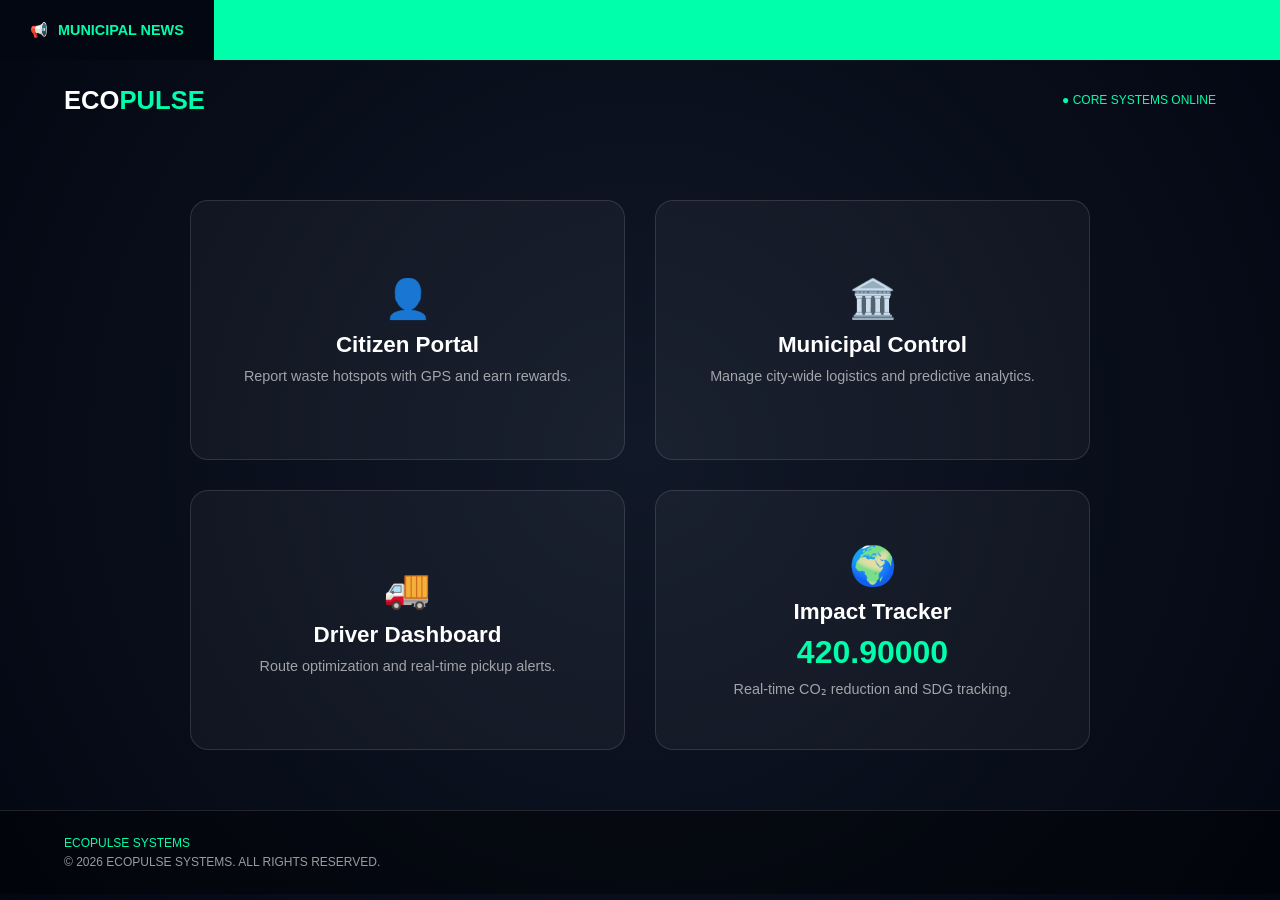
<file: Waste Management/index.html>
<!DOCTYPE html>
<html lang="en">
<head>
    <meta charset="UTF-8">
    <meta name="viewport" content="width=device-width, initial-scale=1.0">
    <title>EcoPulse | Smart City Hub</title>
    <link rel="stylesheet" href="style.css">
</head>
<body>

<!-- Background FIRST -->
<div class="bg-gradient"></div>

<!-- News -->
<section class="news-wrapper">
    <div class="news-label">
        <span class="news-icon">📢</span>
        MUNICIPAL NEWS
    </div>
    <div class="news-container">
        <div class="news-track" id="newsTrack"></div>
    </div>
</section>

<header>
    <div class="logo">ECO<span>PULSE</span></div>
    <div class="system-status">● CORE SYSTEMS ONLINE</div>
</header>

<main>
    <div class="grid-container">

        <div class="portal-card" data-portal="citizen">
            <div class="card-top">
                <div class="icon">👤</div>
                <h3>Citizen Portal</h3>
                <p>Report waste hotspots with GPS and earn rewards.</p>
            </div>
        </div>

        <div class="portal-card" data-portal="municipal">
            <div class="card-top">
                <div class="icon">🏛️</div>
                <h3>Municipal Control</h3>
                <p>Manage city-wide logistics and predictive analytics.</p>
            </div>
        </div>

        <div class="portal-card" data-portal="driver">
            <div class="card-top">
                <div class="icon">🚚</div>
                <h3>Driver Dashboard</h3>
                <p>Route optimization and real-time pickup alerts.</p>
            </div>
        </div>

        <div class="portal-card" data-portal="impact">
            <div class="card-top">
                <div class="icon">🌍</div>
                <h3>Impact Tracker</h3>
                <div class="live-counter" id="co2-counter">0000.00</div>
                <p>Real-time CO₂ reduction and SDG tracking.</p>
            </div>
        </div>

    </div>
</main>

<footer class="site-footer">
    <div class="footer-container">
        <div class="footer-left">
            <div class="system-status">ECOPULSE SYSTEMS</div>
            <p>© 2026 ECOPULSE SYSTEMS. ALL RIGHTS RESERVED.</p>
        </div>
    </div>
</footer>

<script src="https://cdnjs.cloudflare.com/ajax/libs/gsap/3.12.2/gsap.min.js"></script>
<script src="script.js" defer></script>

<script>
function loadNews() {
    const newsData = JSON.parse(localStorage.getItem("news")) || [];
    const newsTrack = document.getElementById("newsTrack");

    if (!newsTrack) return;

    if (newsData.length > 0) {
        newsTrack.textContent = newsData
            .map(n => `• ${n}`)
            .join("     ");
    } else {
        newsTrack.textContent =
            "• Welcome to EcoPulse Smart City Platform";
    }
}

window.onload = loadNews;

/* Auto update if municipal page changes news */
window.addEventListener("storage", function () {
    loadNews();
});
</script>


</body>
</html>
</file>
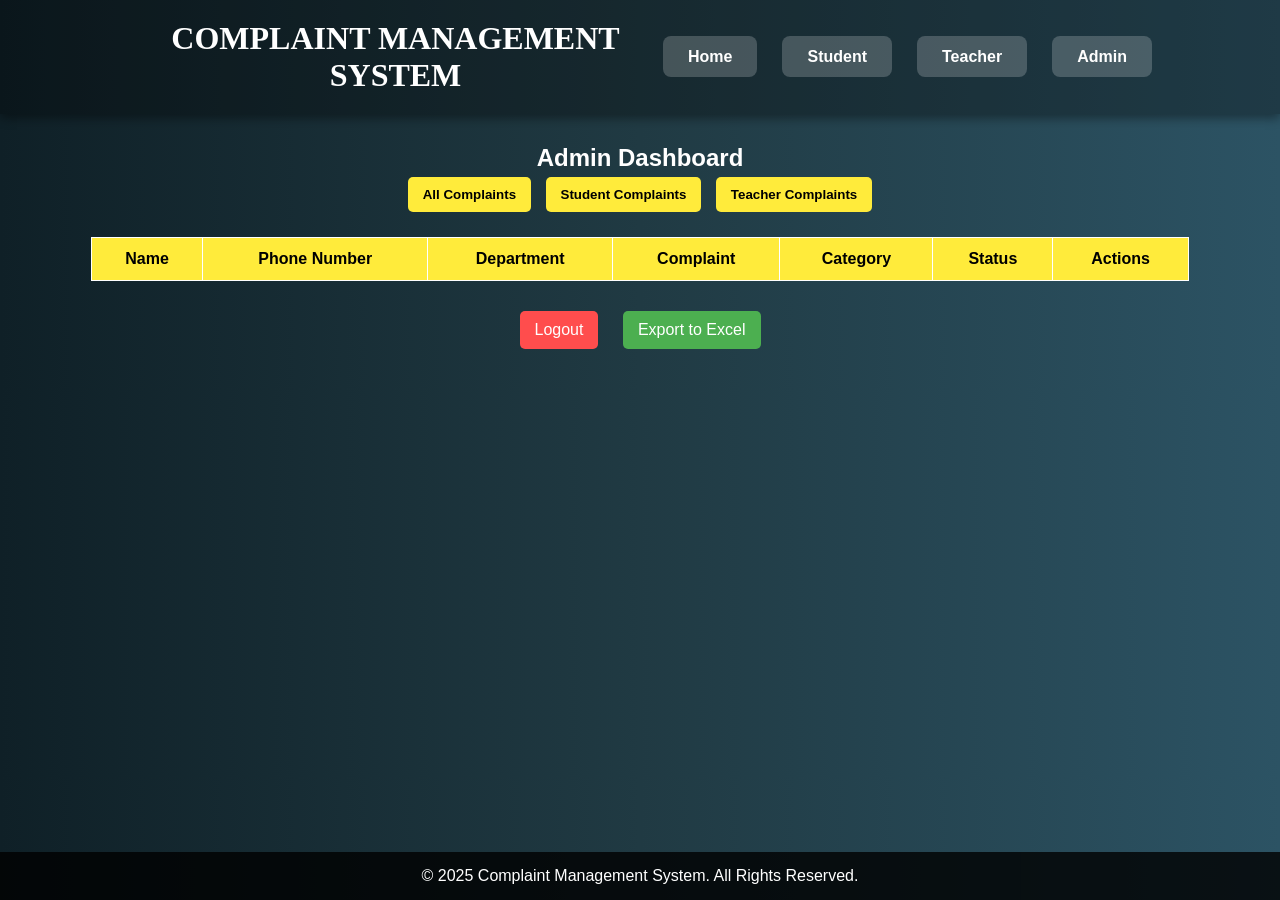
<file: ComplaintManagement Sys/admin-dashboard.html>
<!DOCTYPE html>
<html lang="en">
<head>
    <meta charset="UTF-8">
    <meta name="viewport" content="width=device-width, initial-scale=1.0">
    <title>Admin Dashboard - Complaint Management</title>
    <link rel="stylesheet" href="admin-dashboard.css">
</head>
<body>

    <!-- Header with Navigation -->
    <header>
        <h1>Complaint Management System</h1>
        <nav>
            <ul>
                <li><a href="home.html">Home</a></li>
                <li><a href="student.html">Student</a></li>
                <li><a href="teacher.html">Teacher</a></li>
                <li><a href="admin.html">Admin</a></li>
            </ul>
        </nav>
    </header>

    <div class="admin-dashboard">
        <h2>Admin Dashboard</h2>
    
        <!-- Filter Complaints -->
        <div class="filter-options">
            <button onclick="loadComplaints('all')">All Complaints</button>
            <button onclick="loadComplaints('student')">Student Complaints</button>
            <button onclick="loadComplaints('teacher')">Teacher Complaints</button>
        </div>
    
        <table>
            <thead>
                <tr>
                    <th>Name</th>
                    <th>Phone Number</th>
                    <th>Department</th>
                    <th>Complaint</th>
                    <th>Category</th>
                    <th>Status</th>
                    <th>Actions</th>
                </tr>
            </thead>
            <tbody id="complaintTableBody">
                <!-- Complaints will be loaded dynamically -->
            </tbody>
        </table>
    
        <!-- Logout & Export Buttons Below Table -->
        <div class="table-actions">
            <button id="logoutButton" class="logout-button">Logout</button>
            <button id="exportButton" class="export-button">Export to Excel</button>
        </div>
    </div>
    

    <!-- Footer -->
    <footer>
        <p>&copy; 2025 Complaint Management System. All Rights Reserved.</p>
    </footer>

    <script src="admin-dashboard.js"></script>
</body>
</html>
</file>
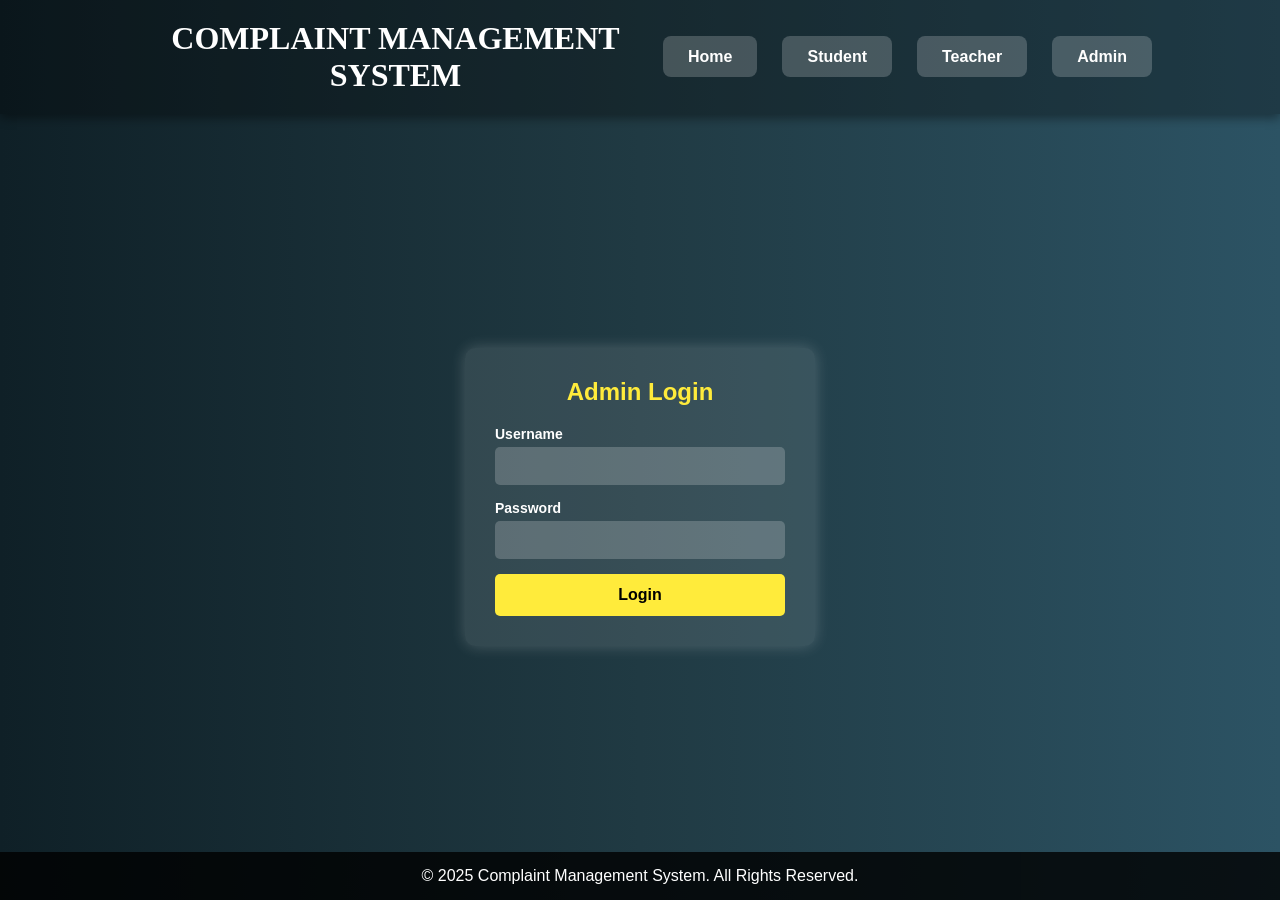
<file: ComplaintManagement Sys/admin.html>
<!DOCTYPE html>
<html lang="en">
<head>
    <meta charset="UTF-8">
    <meta name="viewport" content="width=device-width, initial-scale=1.0">
    <title>Admin Login - Complaint Management</title>
    <link rel="stylesheet" href="admin.css">
</head>
<body>

    <!-- Header with Navigation -->
    <header>
        <h1>Complaint Management System</h1>
        <nav>
            <ul>
                <li><a href="home.html">Home</a></li>
                <li><a href="student.html">Student</a></li>
                <li><a href="teacher.html">Teacher</a></li>
                <li><a href="admin.html">Admin</a></li>
            </ul>
        </nav>
    </header>

    <!-- Admin Login Section -->
    <div class="admin-login-container">
        <div class="form-box">
            <h2>Admin Login</h2>
            <form id="adminLoginForm">
                <div class="form-group">
                    <label for="adminUsername">Username</label>
                    <input type="text" id="adminUsername" required>
                </div>
                <div class="form-group">
                    <label for="adminPassword">Password</label>
                    <input type="password" id="adminPassword" required>
                </div>
                <button type="submit">Login</button>
                <p id="adminLoginError" class="hidden">Invalid Username or Password!</p>
            </form>
        </div>
    </div>

    <!-- Footer -->
    <footer>
        <p>&copy; 2025 Complaint Management System. All Rights Reserved.</p>
    </footer>

    <script src="admin.js"></script>
</body>
</html>
</file>
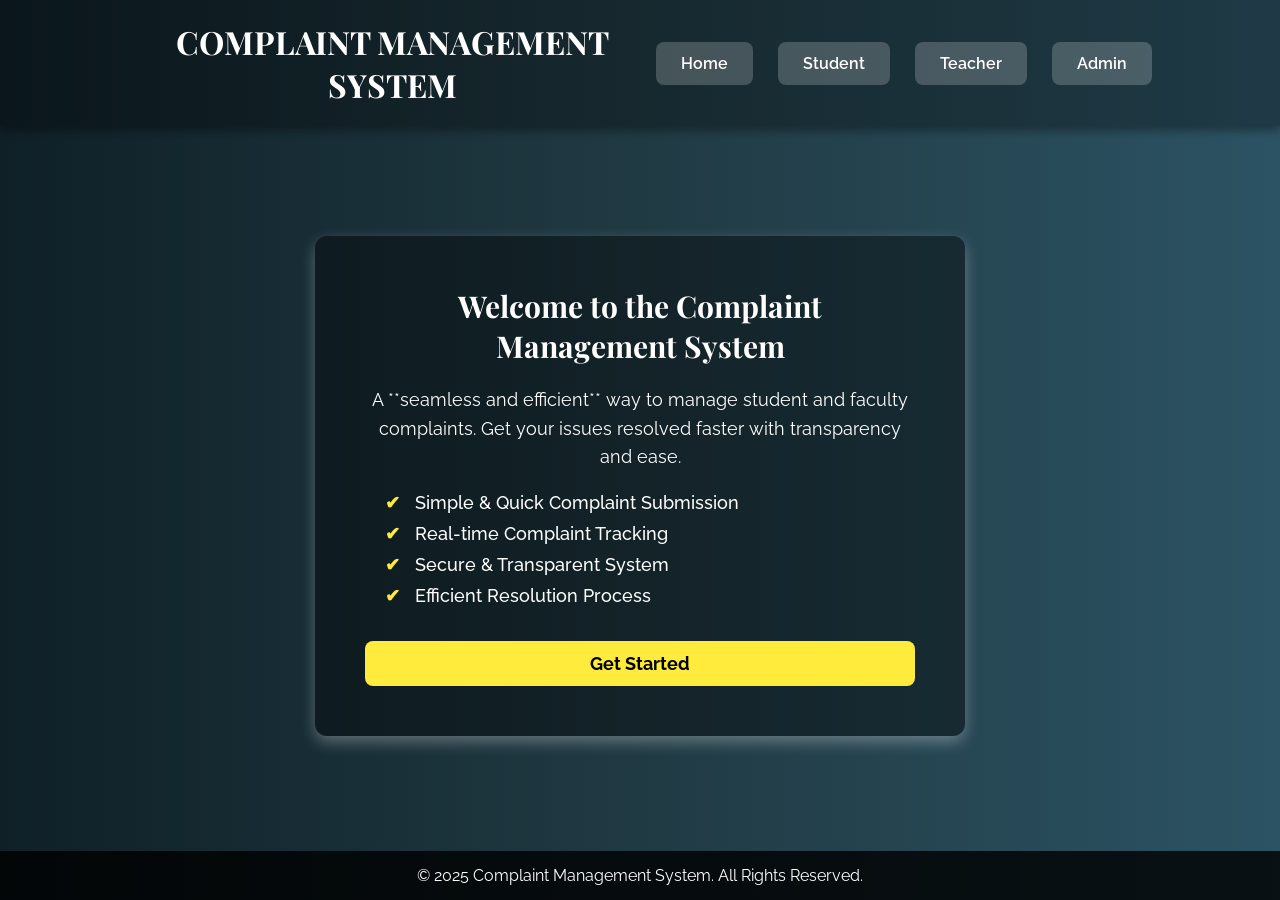
<file: ComplaintManagement Sys/home.html>
<!DOCTYPE html>
<html lang="en">
<head>
    <meta charset="UTF-8">
    <meta name="viewport" content="width=device-width, initial-scale=1.0">
    <title>Complaint Management System</title>
    <link rel="stylesheet" href="styles.css">
    <link href="https://fonts.googleapis.com/css2?family=Playfair+Display:wght@500;700&family=Raleway:wght@400;600&display=swap" rel="stylesheet">
</head>
<body>

    <!-- Header with Navigation -->
    <header>
        <h1>Complaint Management System</h1>
        <nav>
            <ul>
                <li><a href="home.html">Home</a></li>
                <li><a href="student.html">Student</a></li>
                <li><a href="teacher.html">Teacher</a></li>
                <li><a href="admin.html">Admin</a></li>
            </ul>
        </nav>
    </header>

    <!-- Centered Content Section -->
    <section class="home-container">
        <div class="home-content">
            <h2>Welcome to the Complaint Management System</h2>
            <p>A **seamless and efficient** way to manage student and faculty complaints.  
               Get your issues resolved faster with transparency and ease.</p>

            <ul>
                <li> Simple & Quick Complaint Submission</li>
                <li> Real-time Complaint Tracking</li>
                <li> Secure & Transparent System</li>
                <li> Efficient Resolution Process</li>
            </ul>

            <button onclick="redirectToStudent()">Get Started</button>
        </div>
    </section>

    <!-- Footer -->
    <footer>
        <p>&copy; 2025 Complaint Management System. All Rights Reserved.</p>
    </footer>

    <script>
        function redirectToStudent() {
            window.location.href = "student.html";
        }
    </script>

</body>
</html>
</file>
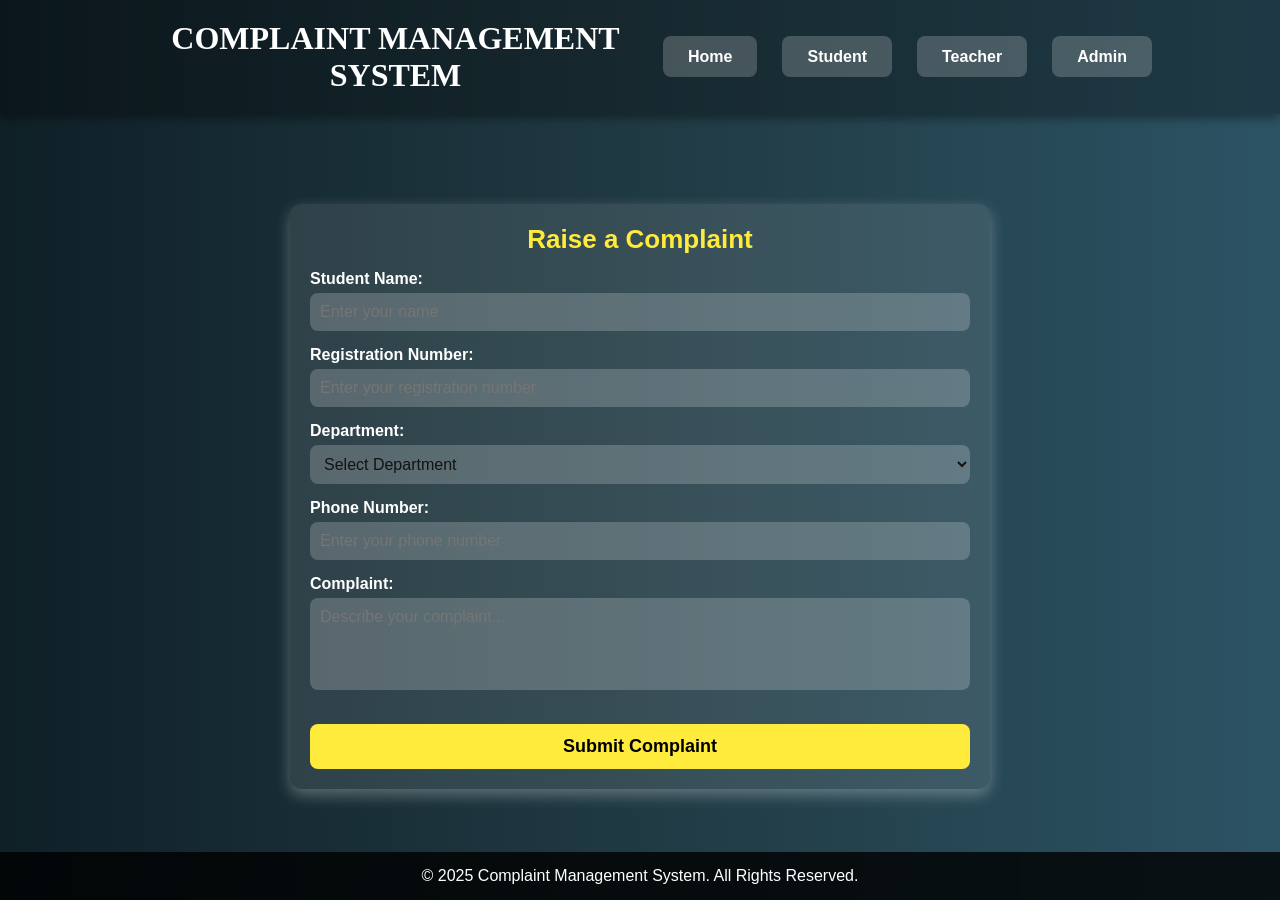
<file: ComplaintManagement Sys/student.html>
<!DOCTYPE html>
<html lang="en">
<head>
    <meta charset="UTF-8">
    <meta name="viewport" content="width=device-width, initial-scale=1.0">
    <title>Student Complaint | Complaint Management System</title>
    <link rel="stylesheet" href="styles.css">
</head>
<body>

    <!-- Header with Navigation -->
    <header>
        <h1>Complaint Management System</h1>
        <nav>
            <ul>
                <li><a href="home.html">Home</a></li>
                <li><a href="student.html">Student</a></li>
                <li><a href="teacher.html">Teacher</a></li>
                <li><a href="admin.html">Admin</a></li>
            </ul>
        </nav>
    </header>

    <!-- Student Complaint Form Section -->
    <section class="complaint-container">
        <div class="form-box">
            <h2>Raise a Complaint</h2>
            <form id="complaintForm">
                <div class="form-group">
                    <label for="name">Student Name:</label>
                    <input type="text" id="name" placeholder="Enter your name" required>
                </div>

                <div class="form-group">
                    <label for="regNo">Registration Number:</label>
                    <input type="text" id="regNo" placeholder="Enter your registration number" required>
                </div>

                <div class="form-group">
                    <label for="dept">Department:</label>
                    <select id="dept" required>
                        <option value="" disabled selected>Select Department</option>
                        <option value="Computer Science">Computer Science</option>
                        <option value="Electronics">Electronics</option>
                        <option value="Mechanical">Mechanical</option>
                        <option value="Civil">Civil</option>
                    </select>
                </div>

                <div class="form-group">
                    <label for="studentPhone">Phone Number:</label>
                    <input type="text" id="studentPhone" placeholder="Enter your phone number" required>
                </div>

                <div class="form-group">
                    <label for="issue">Complaint:</label>
                    <textarea id="issue" rows="4" placeholder="Describe your complaint..." required></textarea>
                </div>

                <button type="submit">Submit Complaint</button>
                <p id="successMessage" class="hidden">Complaint Submitted Successfully! ✅</p>
            </form>
        </div>
    </section>

    <!-- Footer -->
    <footer>
        <p>&copy; 2025 Complaint Management System. All Rights Reserved.</p>
    </footer>

    <script src="script.js"></script>

</body>
</html>
</file>
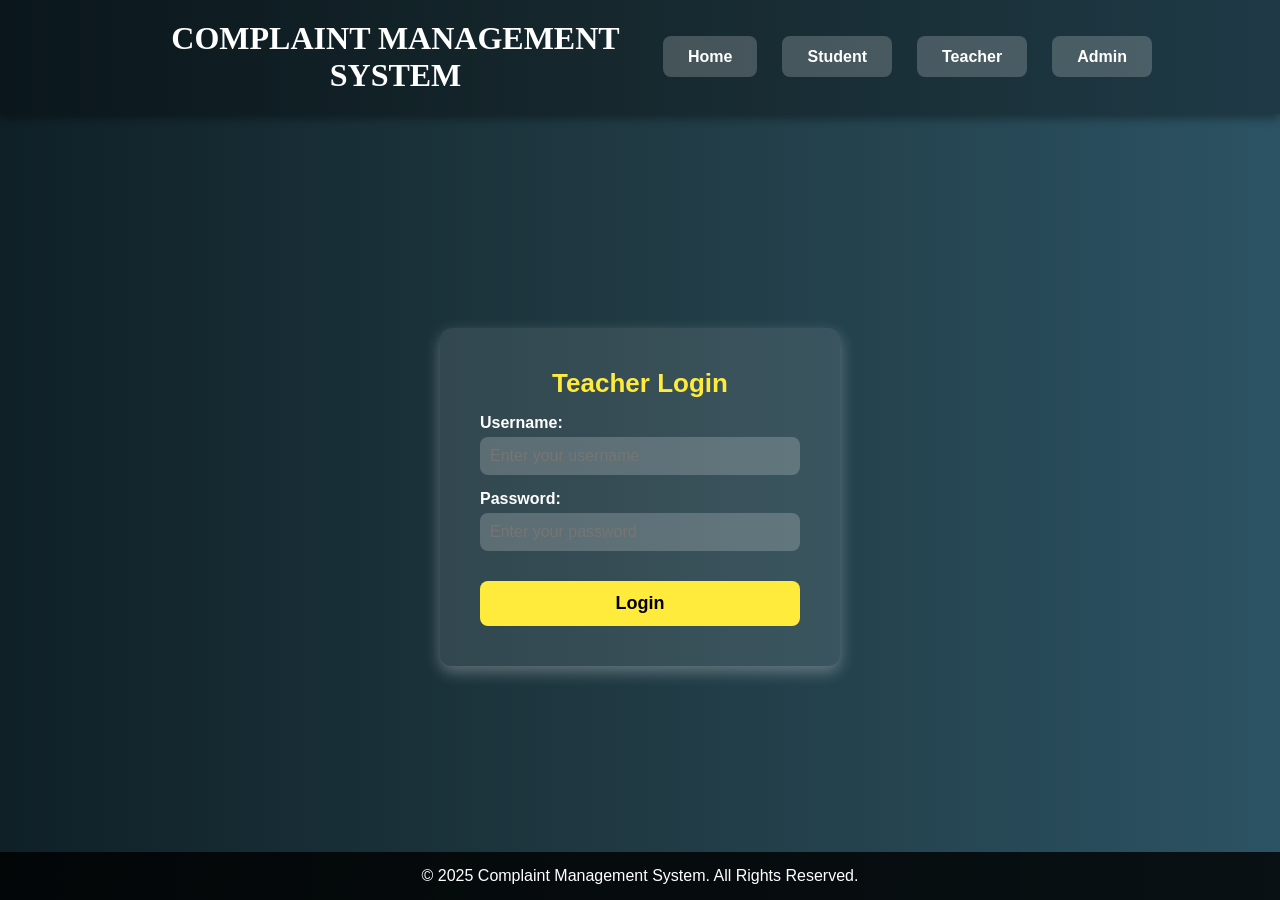
<file: ComplaintManagement Sys/teacher.html>
<!DOCTYPE html>
<html lang="en">
<head>
    <meta charset="UTF-8">
    <meta name="viewport" content="width=device-width, initial-scale=1.0">
    <title>Teacher Complaint | Complaint Management System</title>
    <link rel="stylesheet" href="teacher.css">
</head>
<body>

    <!-- Header with Navigation -->
    <header>
        <h1>Complaint Management System</h1>
        <nav>
            <ul>
                <li><a href="home.html">Home</a></li>
                <li><a href="student.html">Student</a></li>
                <li><a href="teacher.html">Teacher</a></li>
                <li><a href="admin.html">Admin</a></li>
            </ul>
        </nav>
    </header>

    <!-- Login Form for Teacher -->
    <section class="teacher-login-container" id="loginSection">
        <div class="form-box">
            <h2>Teacher Login</h2>
            <form id="teacherLoginForm">
                <div class="form-group">
                    <label for="username">Username:</label>
                    <input type="text" id="username" placeholder="Enter your username" required>
                </div>

                <div class="form-group">
                    <label for="password">Password:</label>
                    <input type="password" id="password" placeholder="Enter your password" required>
                </div>


                <button type="submit">Login</button>
                <p id="loginError" class="hidden">Invalid Username or Password! ❌</p>
            </form>
        </div>
    </section>

    <!-- Complaint Form (Hidden Initially) -->
    <section class="complaint-container hidden" id="complaintSection">
        <div class="form-box">
            <h2>Raise a Complaint</h2>
            <form id="teacherComplaintForm">
                <div class="form-group">
                    <label for="teacherName">Teacher Name:</label>
                    <input type="text" id="teacherName" placeholder="Enter your name" required>
                </div>

                <div class="form-group">
                    <label for="subject">Department:</label>
                    <input type="text" id="Department" placeholder="department" required>
                </div>

                <div class="form-group">
                    <label for="issue">Complaint:</label>
                    <textarea id="issue" rows="4" placeholder="Describe your complaint..." required></textarea>
                </div>

                <div class="form-group">
                    <label for="teacherPhone">Phone Number:</label>
                    <input type="text" id="teacherPhone" placeholder="Enter your phone number" required>
                </div>
                

                <button type="submit">Submit Complaint</button>
                <p id="successMessage" class="hidden">Complaint Submitted Successfully! ✅</p>
            </form>
        </div>
    </section>

    <!-- Footer -->
    <footer>
        <p>&copy; 2025 Complaint Management System. All Rights Reserved.</p>
    </footer>

    <script src="teacher.js"></script>

</body>
</html>
</file>
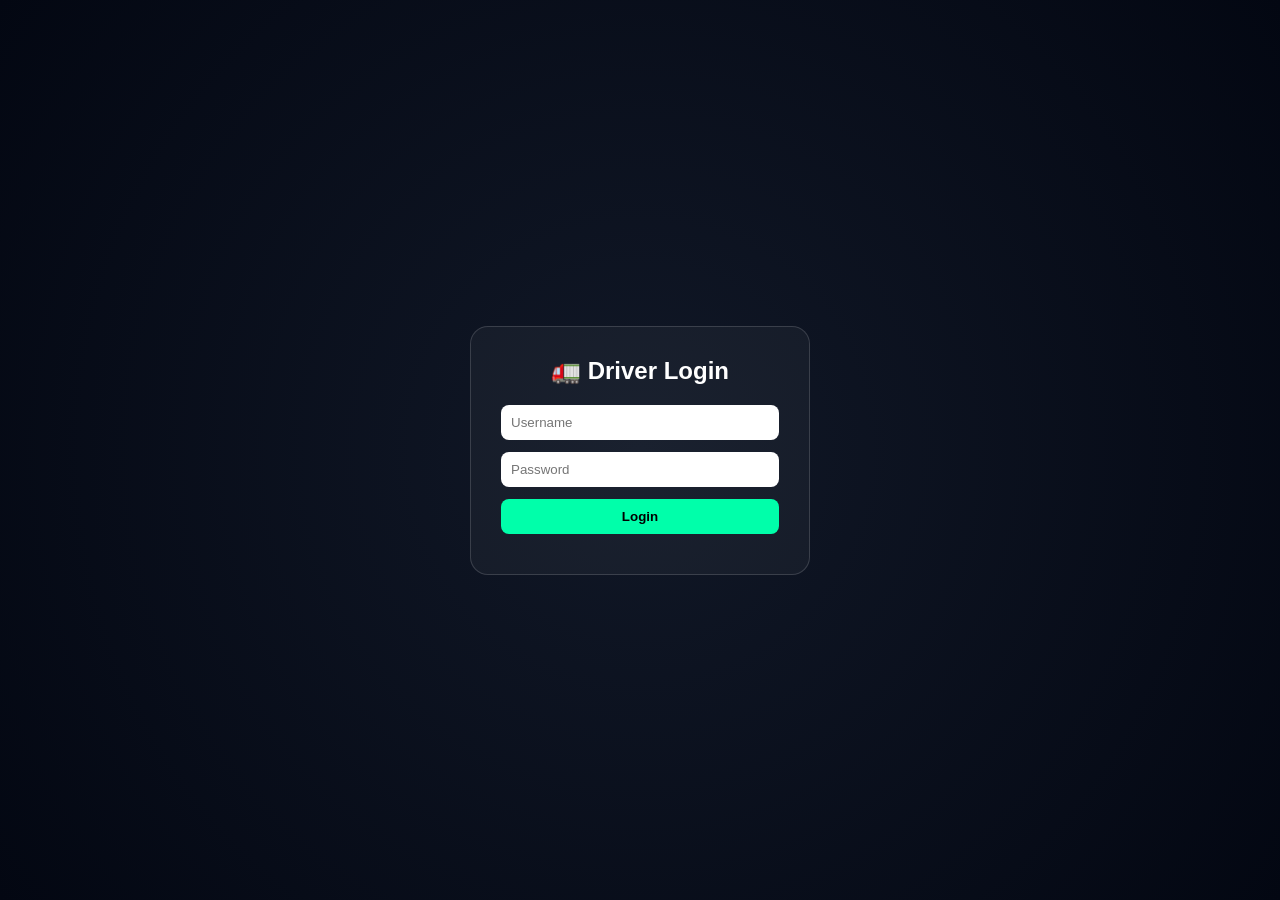
<file: Waste Management/driver-login.html>
<!DOCTYPE html>
<html lang="en">
<head>
<meta charset="UTF-8">
<meta name="viewport" content="width=device-width, initial-scale=1.0">
<title>Driver Login | EcoPulse</title>
<link rel="stylesheet" href="driver-login.css">
</head>
<body class="login-body">

<div class="login-container">
    <h2>🚛 Driver Login</h2>

    <input type="text" id="username" placeholder="Username">
    <input type="password" id="password" placeholder="Password">

    <button onclick="driverLogin()">Login</button>

    <p id="loginError" class="error-text"></p>
</div>

<script src="driver-login.js"></script>
</body>
</html>
</file>
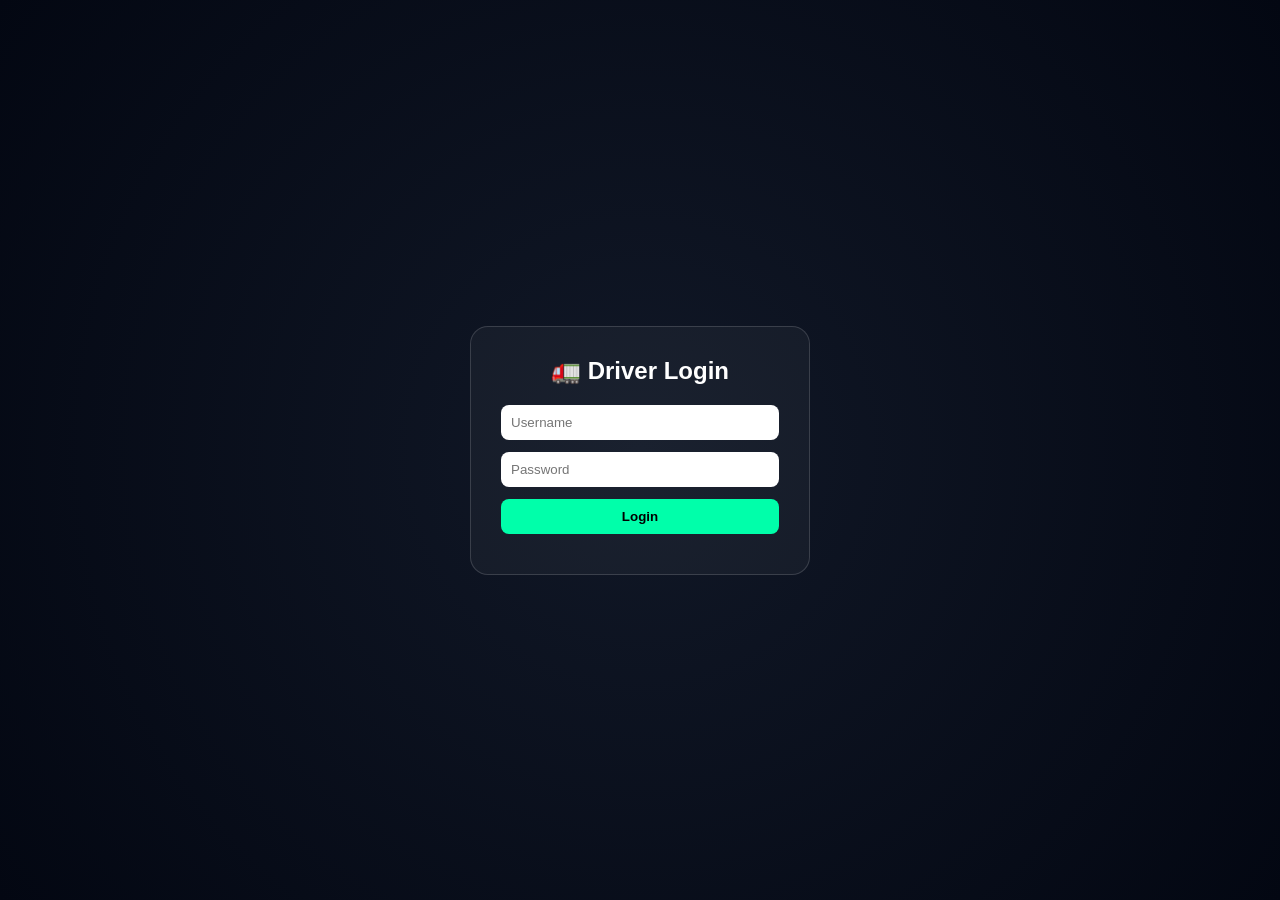
<file: Waste Management/driver.html>
<!DOCTYPE html>
<html lang="en">
<head>
<meta charset="UTF-8">
<meta name="viewport" content="width=device-width, initial-scale=1.0">
<title>Driver Dashboard | EcoPulse</title>
<link rel="stylesheet" href="driver.css">
</head>
<body>

<header class="top-bar">
    <h2>🚛 Driver Dashboard</h2>

    <div class="driver-info">
        <span id="driverName"></span>
        <button onclick="loadAssignedReports()">Assigned Locations</button>
        <button onclick="logout()">Logout</button>
    </div>
</header>

<main class="content">
    <div id="driverReports"></div>
</main>

<script src="driver.js"></script>
</body>
</html>
</file>
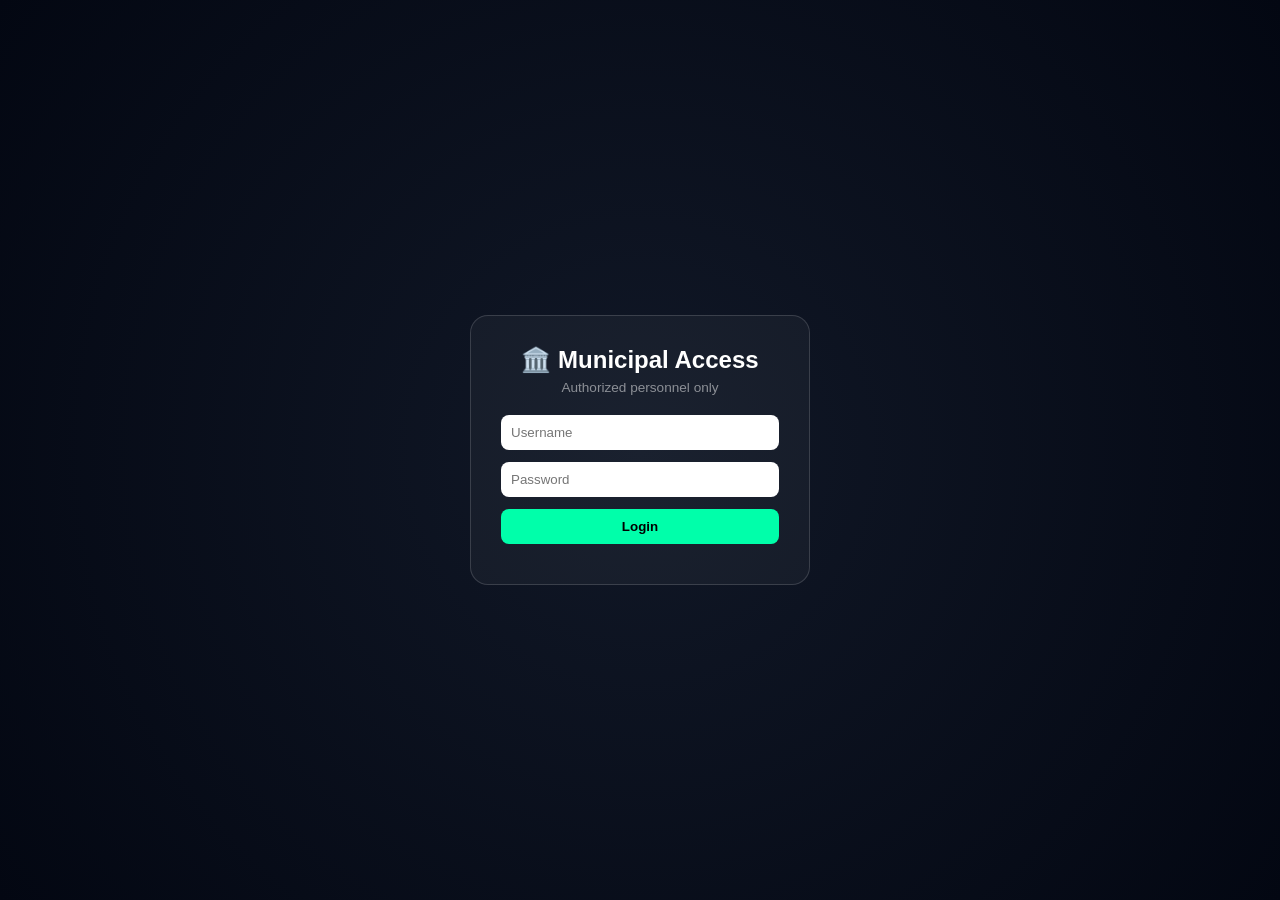
<file: Waste Management/municipal-login.html>
<!DOCTYPE html>
<html lang="en">
<head>
<meta charset="UTF-8">
<meta name="viewport" content="width=device-width, initial-scale=1.0">
<title>Municipal Login | EcoPulse</title>

<link rel="stylesheet" href="municipal-login.css">
</head>
<body>

<div class="login-box">
    <h2>🏛️ Municipal Access</h2>
    <p>Authorized personnel only</p>

    <form id="loginForm">
        <input type="text" id="username" placeholder="Username" required>
        <input type="password" id="password" placeholder="Password" required>

        <button type="submit">Login</button>
    </form>

    <div class="error" id="errorMsg"></div>
</div>

<script src="municipal-login.js"></script>
</body>
</html>
</file>
<file: Waste Management/style.css>
/* RESET */
* {
    margin: 0;
    padding: 0;
    box-sizing: border-box;
}

body {
    background: #030712;
    color: white;
    font-family: 'Outfit', sans-serif;
    min-height: 100vh;
}

/* BACKGROUND */
.bg-gradient {
    position: fixed;
    inset: 0;
    background: radial-gradient(circle at center, #111827 0%, #030712 100%);
    z-index: -1;
}

/* NEWS */
.news-wrapper {
    width: 100%;
    height: 60px;
    background: #00ffaa;
    display: flex;
    align-items: center;
    overflow: hidden;
}

.news-label {
    background: #030712;
    color: #00ffaa;
    padding: 0 30px;
    height: 100%;
    display: flex;
    align-items: center;
    gap: 10px;
    font-weight: 800;
    font-size: 0.9rem;
}

.news-container {
    flex: 1;
    overflow: hidden;
    display: flex;
    align-items: center;
    padding-left: 20px;
}

.news-track {
    white-space: nowrap;
    padding-left: 100%;
    animation: slideNews 20s linear infinite;
    font-weight: 700;
    color: #030712;
}

@keyframes slideNews {
    from { transform: translateX(0); }
    to { transform: translateX(-100%); }
}

/* HEADER */
header {
    height: 80px;
    padding: 0 5%;
    display: flex;
    align-items: center;
    justify-content: space-between;
}

.logo {
    font-size: 1.6rem;
    font-weight: 800;
}

.logo span {
    color: #00ffaa;
}

.system-status {
    font-size: 0.75rem;
    color: #00ffaa;
}

main {
    padding: 60px 20px;
}

.grid-container {
    width: 100%;
    max-width: 900px;
    margin: 0 auto;     /* center horizontally */
    display: grid;
    grid-template-columns: repeat(2, 1fr);
    gap: 30px;
}

/* CARDS */
.portal-card {
    width: 100%;                 /* Important – keeps grid intact */
    min-height: 260px;
    background: rgba(255, 255, 255, 0.04);
    border: 1px solid rgba(255, 255, 255, 0.12);
    border-radius: 18px;
    padding: 2rem;
    display: flex;
    align-items: center;
    justify-content: center;
    transition: transform 0.3s ease, box-shadow 0.3s ease, border-color 0.3s ease;
}

/* GREEN OUTLINE LIGHT */
.portal-card:hover {
    transform: translateY(-6px);
    border-color: #00ffaa;
    box-shadow: 0 0 20px rgba(0, 255, 170, 0.6);
}

.card-top {
    display: flex;
    flex-direction: column;
    gap: 0.6rem;
    text-align: center;
}

.icon {
    font-size: 2.4rem;
}

h3 {
    font-size: 1.4rem;
    font-weight: 800;
}

p {
    font-size: 0.9rem;
    color: rgba(255,255,255,0.6);
}

.live-counter {
    font-size: 2rem;
    font-weight: 900;
    color: #00ffaa;
}

/* FOOTER */
.site-footer {
    padding: 25px 0;
    border-top: 1px solid rgba(255,255,255,0.12);
    background: rgba(0,0,0,0.4);
}

.footer-container {
    width: 90%;
    max-width: 1200px;
    margin: auto;
}

.footer-left {
    display: flex;
    flex-direction: column;
    gap: 5px;
}

.footer-left p {
    font-size: 12px;
    color: rgba(255,255,255,0.6);
}

/* MOBILE */
@media (max-width: 900px) {
    .grid-container {
        grid-template-columns: 1fr;
        grid-auto-rows: 240px;
    }
}
</file>
<file: ComplaintManagement Sys/admin-dashboard.css>
/* Global Styles */
* {
    margin: 0;
    padding: 0;
    box-sizing: border-box;
    font-family: 'Raleway', sans-serif;
}

/* General Styling */
body {
    font-family: Arial, sans-serif;
    background: linear-gradient(to right, #0f2027, #203a43, #2c5364);
    color: white;
    text-align: center;
}

/* Header with Transparent Navigation */
header {
    display: flex;
    justify-content: space-between;
    align-items: center;
    padding: 20px 10%;
    background: rgba(0, 0, 0, 0.3);
    box-shadow: 0 4px 10px rgba(0, 0, 0, 0.4);
}

header h1 {
    font-size: 32px;
    font-weight: 700;
    text-transform: uppercase;
    font-family: 'Playfair Display', serif;
}

/* Navigation Bar */
nav ul {
    list-style: none;
    display: flex;
    gap: 25px;
}

nav ul li {
    display: inline;
}

nav ul li a {
    color: white;
    text-decoration: none;
    padding: 12px 25px;
    background: rgba(255, 255, 255, 0.2);
    border-radius: 8px;
    font-weight: 600;
    transition: 0.3s ease-in-out;
}

nav ul li a:hover {
    background: #ffeb3b;
    color: black;
    transform: scale(1.1);
}

/* Admin Dashboard */
.admin-dashboard {
    text-align: center;
    padding: 30px;
}

.filter-options {
    margin-bottom: 20px;
}

.filter-options button {
    padding: 10px 15px;
    border: none;
    cursor: pointer;
    font-weight: bold;
    margin: 5px;
    border-radius: 5px;
    background: #ffeb3b;
    color: black;
    transition: 0.3s;
}

.filter-options button:hover {
    background: #ffcc00;
}

/* Table Styling */
table {
    width: 90%;
    margin: auto;
    border-collapse: collapse;
    background: rgba(255, 255, 255, 0.1);
}

th, td {
    padding: 12px;
    border: 1px solid white;
    text-align: center;
}

th {
    background: #ffeb3b;
    color: black;
}

/* Status Styling */
.status {
    font-weight: bold;
}

.status.pending {
    color: orange;
}

.status.resolved {
    color: green;
}

/* Action Buttons */
.action-button {
    padding: 6px 10px;
    border: none;
    cursor: pointer;
    font-weight: bold;
    border-radius: 5px;
    color: white;
    transition: 0.3s ease-in-out;
}

.resolve {
    background: green;
}

.reject {
    background: orange;
}

.delete {
    background: red;
}

.action-button:hover {
    opacity: 0.8;
}

.table-actions {
    margin-top: 20px;
    text-align: center;
}

.logout-button, .export-button {
    background: #ff4d4d;
    color: white;
    border: none;
    padding: 10px 15px;
    cursor: pointer;
    font-size: 16px;
    margin: 10px;
    border-radius: 5px;
}

.export-button {
    background: #4CAF50;
}

.logout-button:hover {
    background: #cc0000;
}

.export-button:hover {
    background: #45a049;
}

/* Footer */
footer {
    position: fixed;
    bottom: 0;
    width: 100%;
    padding: 15px;
    background: rgba(0, 0, 0, 0.8);
    text-align: center;
}
</file>
<file: ComplaintManagement Sys/admin.css>
/* Global Styles */
* {
    margin: 0;
    padding: 0;
    box-sizing: border-box;
    font-family: 'Raleway', sans-serif;
}

/* General Styling */
body {
    font-family: Arial, sans-serif;
    margin: 0;
    padding: 0;
    background: linear-gradient(to right, #0f2027, #203a43, #2c5364);
    color: white;
    text-align: center;
}

/* Header with Transparent Navigation */
header {
    display: flex;
    justify-content: space-between;
    align-items: center;
    padding: 20px 10%;
    background: rgba(0, 0, 0, 0.3);
    box-shadow: 0 4px 10px rgba(0, 0, 0, 0.4);
}

header h1 {
    font-size: 32px;
    font-weight: 700;
    text-transform: uppercase;
    font-family: 'Playfair Display', serif;
}

/* Navigation Bar */
nav ul {
    list-style: none;
    display: flex;
    gap: 25px;
}

nav ul li {
    display: inline;
}

nav ul li a {
    color: white;
    text-decoration: none;
    padding: 12px 25px;
    background: rgba(255, 255, 255, 0.2);
    border-radius: 8px;
    font-weight: 600;
    transition: 0.3s ease-in-out;
}

nav ul li a:hover {
    background: #ffeb3b;
    color: black;
    transform: scale(1.1);
}

/* Admin Login Section */
.admin-login-container {
    display: flex;
    justify-content: center;
    align-items: center;
    height: 85vh;
}

.form-box {
    background: rgba(255, 255, 255, 0.1);
    padding: 30px;
    border-radius: 10px;
    box-shadow: 0 0 15px rgba(255, 255, 255, 0.2);
    width: 350px;
    text-align: center;
}

.form-box h2 {
    font-size: 24px;
    margin-bottom: 20px;
    color: #ffeb3b;
}

.form-group {
    margin-bottom: 15px;
    text-align: left;
}

.form-group label {
    display: block;
    font-size: 14px;
    font-weight: bold;
    color: white;
    margin-bottom: 5px;
}

.form-group input {
    width: 100%;
    padding: 10px;
    border: none;
    border-radius: 5px;
    font-size: 16px;
    background: rgba(255, 255, 255, 0.2);
    color: white;
}

.form-group input:focus {
    outline: none;
    background: rgba(255, 255, 255, 0.3);
}

button {
    width: 100%;
    padding: 12px;
    border: none;
    background: #ffeb3b;
    color: black;
    font-size: 16px;
    font-weight: bold;
    border-radius: 5px;
    cursor: pointer;
    transition: 0.3s;
}

button:hover {
    background: #ffcc00;
    transform: scale(1.05);
}

#adminLoginError {
    color: red;
    font-size: 14px;
    margin-top: 10px;
    display: none;
}

/* Footer */
footer {
    position: fixed;
    bottom: 0;
    width: 100%;
    padding: 15px;
    background: rgba(0, 0, 0, 0.8);
    text-align: center;
}
</file>
<file: ComplaintManagement Sys/styles.css>
/* Global Styles */
* {
    margin: 0;
    padding: 0;
    box-sizing: border-box;
    font-family: 'Raleway', sans-serif;
}

/* General Styling */
body {
    font-family: Arial, sans-serif;
    margin: 0;
    padding: 0;
    background: linear-gradient(to right, #0f2027, #203a43, #2c5364);
    color: white;
    text-align: center;
}

/* Header with Transparent Navigation */
header {
    display: flex;
    justify-content: space-between;
    align-items: center;
    padding: 20px 10%;
    background: rgba(0, 0, 0, 0.3);
    box-shadow: 0 4px 10px rgba(0, 0, 0, 0.4);
}

header h1 {
    font-size: 32px;
    font-weight: 700;
    text-transform: uppercase;
    font-family: 'Playfair Display', serif;
}

/* Navigation Bar */
nav ul {
    list-style: none;
    display: flex;
    gap: 25px;
}

nav ul li {
    display: inline;
}

nav ul li a {
    color: white;
    text-decoration: none;
    padding: 12px 25px;
    background: rgba(255, 255, 255, 0.2);
    border-radius: 8px;
    font-weight: 600;
    transition: 0.3s ease-in-out;
}

nav ul li a:hover {
    background: #ffeb3b;
    color: black;
    transform: scale(1.1);
}

/* Centered Content */
.home-container {
    display: flex;
    justify-content: center;
    align-items: center;
    height: 80vh;
    padding: 20px;
}

.home-content {
    background: rgba(0, 0, 0, 0.4);
    padding: 50px;
    border-radius: 12px;
    box-shadow: 0 6px 15px rgba(255, 255, 255, 0.3);
    animation: fadeIn 1.5s ease-in-out;
    max-width: 650px;
    text-align: center;
}

.home-content h2 {
    font-size: 30px;
    font-family: 'Playfair Display', serif;
    font-weight: bold;
    margin-bottom: 20px;
}

.home-content p {
    font-size: 18px;
    font-weight: 400;
    margin-bottom: 20px;
    line-height: 1.6;
}

/* Bullet Points */
.home-content ul {
    list-style: none;
    font-size: 18px;
    text-align: left;
    margin: 20px 0;
    padding-left: 20px;
}

.home-content ul li {
    margin-bottom: 10px;
    font-weight: 500;
    position: relative;
}

.home-content ul li::before {
    content: "✔";
    color: #ffeb3b;
    font-weight: bold;
    margin-right: 10px;
}

/* Get Started Button */
button {
    padding: 14px 28px;
    background: #ffeb3b;
    color: black;
    border: none;
    border-radius: 8px;
    font-size: 28px;
    font-weight: bold;
    cursor: pointer;
    transition: 0.3s;
}

button:hover {
    background: #ffcc00;
    transform: scale(1);
}

/* Footer */
footer {
    position: fixed;
    bottom: 0;
    width: 100%;
    padding: 15px;
    background: rgba(0, 0, 0, 0.8);
    text-align: center;
}

/* Animation */
@keyframes fadeIn {
    from { opacity: 0; transform: translateY(-20px); }
    to { opacity: 1; transform: translateY(0); }
}

/* Student Complaint Form */
.complaint-container {
    display: flex;
    justify-content: center;
    align-items: center;
    height: 85vh;
}

.form-box {
    background: rgba(255, 255, 255, 0.1);
    padding: 20px;
    border-radius: 12px;
    box-shadow: 0 6px 15px rgba(255, 255, 255, 0.3);
    text-align: center;
    width: 700px;
    animation: fadeIn 1s ease-in-out;
}

.form-box h2 {
    font-size: 26px;
    font-weight: bold;
    margin-bottom: 15px;
    color: #ffeb3b;
}

/* Form Styling */
.form-group {
    text-align: left;
    margin-bottom: 15px;
}

label {
    font-weight: 600;
    display: block;
    margin-bottom: 5px;
}

input, select, textarea {
    width: 100%;
    padding: 10px;
    border: none;
    border-radius: 8px;
    font-size: 16px;
    background: rgba(255, 255, 255, 0.2);
    color: rgb(20, 18, 18);
    outline: none;
}

textarea {
    resize: none;
}

button {
    width: 100%;
    margin-top: 15px;
    padding: 12px;
    background: #ffeb3b;
    color: black;
    border: none;
    font-size: 18px;
    font-weight: bold;
    border-radius: 8px;
    cursor: pointer;
    transition: 0.3s ease;
}

button:hover {
    background: #ffcc00;
    transform: scale(1.05);
}

/* Success Message */
.hidden {
    display: none;
    color: #00ff00;
    font-weight: bold;
    margin-top: 10px;
    font-size: 16px;
}
</file>
<file: ComplaintManagement Sys/teacher.css>
/* Global Styles */
* {
    margin: 0;
    padding: 0;
    box-sizing: border-box;
    font-family: 'Raleway', sans-serif;
}

/* General Styling */
body {
    font-family: Arial, sans-serif;
    margin: 0;
    padding: 0;
    background: linear-gradient(to right, #0f2027, #203a43, #2c5364);
    color: white;
    text-align: center;
}
/* Header with Transparent Navigation */
header {
    display: flex;
    justify-content: space-between;
    align-items: center;
    padding: 20px 10%;
    background: rgba(0, 0, 0, 0.3);
    box-shadow: 0 4px 10px rgba(0, 0, 0, 0.4);
}

header h1 {
    font-size: 32px;
    font-weight: 700;
    text-transform: uppercase;
    font-family: 'Playfair Display', serif;
}

/* Navigation Bar */
nav ul {
    list-style: none;
    display: flex;
    gap: 25px;
}

nav ul li {
    display: inline;
}

nav ul li a {
    color: white;
    text-decoration: none;
    padding: 12px 25px;
    background: rgba(255, 255, 255, 0.2);
    border-radius: 8px;
    font-weight: 600;
    transition: 0.3s ease-in-out;
}

nav ul li a:hover {
    background: #ffeb3b;
    color: black;
    transform: scale(1.1);
}
/* Login Box Styling (Width: 400px) */
.teacher-login-container {
    display: flex;
    justify-content: center;
    align-items: center;
    height: 85vh;
}

.form-box {
    background: rgba(255, 255, 255, 0.1);
    padding: 40px;
    border-radius: 12px;
    box-shadow: 0 6px 15px rgba(255, 255, 255, 0.3);
    text-align: center;
    width: 400px; /* Login Form Width */
    animation: fadeIn 1s ease-in-out;
}

.form-box h2 {
    font-size: 26px;
    font-weight: bold;
    margin-bottom: 15px;
    color: #ffeb3b;
}

/* Form Styling */
.form-group {
    text-align: left;
    margin-bottom: 15px;
}

label {
    font-weight: 600;
    display: block;
    margin-bottom: 5px;
}

input, textarea {
    width: 100%;
    padding: 10px;
    border: none;
    border-radius: 8px;
    font-size: 16px;
    background: rgba(255, 255, 255, 0.2);
    color: white;
    outline: none;
}

textarea {
    resize: none;
}

button {
    width: 100%;
    margin-top: 15px;
    padding: 12px;
    background: #ffeb3b;
    color: black;
    border: none;
    font-size: 18px;
    font-weight: bold;
    border-radius: 8px;
    cursor: pointer;
    transition: 0.3s ease;
}

button:hover {
    background: #ffcc00;
    transform: scale(1.05);
}

/* Complaint Form Styling (Width: 700px) */
.complaint-container {
    display: flex;
    justify-content: center;
    align-items: center;
    height: 85vh;
}

.complaint-container .form-box {
    width: 700px; /* Complaint Form Width */
}

/* Hidden Elements */
.hidden {
    display: none;
    color: #00ff00;
    font-weight: bold;
    margin-top: 10px;
    font-size: 16px;
}
/* Footer */
footer {
    position: fixed;
    bottom: 0;
    width: 100%;
    padding: 15px;
    background: rgba(0, 0, 0, 0.8);
    text-align: center;
}
</file>
<file: Waste Management/driver-login.css>
/* ===============================
   GLOBAL RESET
=============================== */
* {
    margin: 0;
    padding: 0;
    box-sizing: border-box;
}

/* ===============================
   DARK BACKGROUND (Same Pattern)
=============================== */
.login-body {
    height: 100vh;
    background: radial-gradient(circle at center, #111827, #030712);
    display: flex;
    justify-content: center;
    align-items: center;
    font-family: 'Outfit', sans-serif;
    color: white;
}

/* ===============================
   LOGIN CONTAINER (Glass Effect)
=============================== */
.login-container {
    width: 340px;
    background: rgba(255,255,255,0.04);
    border: 1px solid rgba(255,255,255,0.15);
    border-radius: 18px;
    padding: 30px;
    text-align: center;
}

/* ===============================
   HEADING
=============================== */
.login-container h2 {
    margin-bottom: 20px;
    font-weight: 600;
}

/* ===============================
   INPUT FIELDS
=============================== */
.login-container input {
    width: 100%;
    padding: 10px;
    margin-bottom: 12px;
    border-radius: 8px;
    border: none;
    outline: none;
    font-family: 'Outfit', sans-serif;
}

/* ===============================
   BUTTON
=============================== */
.login-container button {
    width: 100%;
    padding: 10px;
    background: #00ffaa;
    border: none;
    border-radius: 8px;
    font-weight: 800;
    cursor: pointer;
    transition: 0.2s ease;
}

.login-container button:hover {
    opacity: 0.9;
}

/* ===============================
   ERROR TEXT
=============================== */
.error-text {
    margin-top: 10px;
    font-size: 0.8rem;
    color: #ff6b6b;
}
</file>
<file: Waste Management/driver.css>
/* =========================
   GLOBAL
========================= */
body {
    background: #030712;
    color: white;
    font-family: 'Outfit', sans-serif;
    margin: 0;
}

* {
    box-sizing: border-box;
}

html {
    scroll-behavior: smooth;
}

/* =========================
   TOP BAR
========================= */
.top-bar {
    min-height: 70px;
    padding: 0 6%;
    display: flex;
    justify-content: space-between;
    align-items: center;
    border-bottom: 1px solid rgba(255,255,255,0.12);
    flex-wrap: wrap;
    gap: 10px;
}

.top-bar h2 {
    font-size: 1.4rem;
    font-weight: 800;
}

.top-bar div {
    display: flex;
    flex-wrap: wrap;
    gap: 8px;
}

.top-bar button {
    background: #00ffaa;
    color: black;
    border: none;
    padding: 8px 14px;
    border-radius: 8px;
    font-weight: 700;
    cursor: pointer;
    transition: 0.3s ease;
}

.top-bar button:hover {
    background: #00cc88;
    transform: translateY(-2px);
}

#logoutBtn {
    background: #ff5c5c;
    color: white;
}

#logoutBtn:hover {
    background: #e04848;
}

/* =========================
   CONTENT AREA
========================= */
.content {
    width: 90%;
    max-width: 1200px;
    margin: 30px auto;
}

/* =========================
   DRIVER TASK / JOB CARDS
========================= */
.driver-card {
    background: rgba(255,255,255,0.04);
    border: 1px solid rgba(255,255,255,0.12);
    border-radius: 14px;
    padding: 20px;
    margin-bottom: 20px;
    transition: 0.3s ease;
}

.driver-card:hover {
    border-color: #00ffaa;
    box-shadow: 0 8px 25px rgba(0,255,170,0.2);
}

/* Completed Task Style */
.driver-card.completed {
    border: 2px solid #28a745;
    background: rgba(40,167,69,0.08);
}

/* =========================
   CARD ACTION BUTTONS
========================= */
.card-actions {
    margin-top: 15px;
    display: flex;
    flex-wrap: wrap;
    gap: 10px;
}

.card-actions button {
    padding: 7px 12px;
    border-radius: 6px;
    border: none;
    cursor: pointer;
    font-size: 0.85rem;
    font-weight: 600;
    transition: 0.3s ease;
}

/* Start Button */
.btn-start {
    background: #00ffaa;
    color: black;
}

.btn-start:hover {
    background: #00cc88;
    transform: scale(1.05);
}

/* Complete Button */
.btn-complete {
    background: #28a745;
    color: white;
}

.btn-complete:hover {
    background: #218838;
    transform: scale(1.05);
}

/* Reject Button */
.btn-reject {
    background: #dc3545;
    color: white;
}

.btn-reject:hover {
    background: #c82333;
    transform: scale(1.05);
}

/* =========================
   IMAGE PREVIEW
========================= */
.driver-image {
    width: 180px;
    margin-top: 12px;
    border-radius: 10px;
    cursor: pointer;
    transition: 0.3s ease;
}

.driver-image:hover {
    transform: scale(1.05);
    box-shadow: 0 0 15px rgba(0,255,170,0.5);
}

/* =========================
   FULLSCREEN MODAL
========================= */
.image-modal {
    position: fixed;
    inset: 0;
    background: rgba(0,0,0,0.85);
    display: none;
    align-items: center;
    justify-content: center;
    z-index: 1000;
}

.image-modal img {
    max-width: 90%;
    max-height: 90%;
    border-radius: 12px;
}

/* =========================
   RESPONSIVE
========================= */
@media (max-width: 768px) {

    .top-bar {
        flex-direction: column;
        align-items: flex-start;
    }

    .card-actions {
        flex-direction: column;
        align-items: flex-start;
    }
}
/* =========================
   LOGIN PAGE STYLING
========================= */

.login-body {
    display: flex;
    justify-content: center;
    align-items: center;
    height: 100vh;
    background: #0f2027;
}

.login-container {
    background: #1c2b36;
    padding: 40px;
    border-radius: 12px;
    width: 300px;
    text-align: center;
}

.login-container h2 {
    margin-bottom: 20px;
}

.login-container input {
    width: 100%;
    padding: 10px;
    margin: 10px 0;
    border-radius: 6px;
    border: none;
}

.login-container button {
    width: 100%;
    padding: 10px;
    margin-top: 10px;
    border-radius: 6px;
    border: none;
    background: #00ffaa;
    font-weight: bold;
    cursor: pointer;
}

.login-container button:hover {
    background: #00cc88;
}

.error-text {
    color: red;
    margin-top: 10px;
    font-size: 14px;
}

/* =========================
   DRIVER HEADER INFO
========================= */

.driver-info {
    display: flex;
    align-items: center;
    gap: 15px;
}

#driverName {
    font-weight: bold;
}
</file>
<file: Waste Management/municipal-login.css>
* {
    margin: 0;
    padding: 0;
    box-sizing: border-box;
}

body {
    height: 100vh;
    background: radial-gradient(circle at center, #111827, #030712);
    display: flex;
    justify-content: center;
    align-items: center;
    font-family: 'Outfit', sans-serif;
    color: white;
}

.login-box {
    width: 340px;
    background: rgba(255,255,255,0.04);
    border: 1px solid rgba(255,255,255,0.15);
    border-radius: 18px;
    padding: 30px;
    text-align: center;
}

.login-box h2 {
    margin-bottom: 6px;
}

.login-box p {
    font-size: 0.85rem;
    color: rgba(255,255,255,0.5);
    margin-bottom: 20px;
}

.login-box input {
    width: 100%;
    padding: 10px;
    margin-bottom: 12px;
    border-radius: 8px;
    border: none;
}

.login-box button {
    width: 100%;
    padding: 10px;
    background: #00ffaa;
    border: none;
    border-radius: 8px;
    font-weight: 800;
    cursor: pointer;
}

.error {
    margin-top: 10px;
    font-size: 0.8rem;
    color: #ff6b6b;
}
</file>
